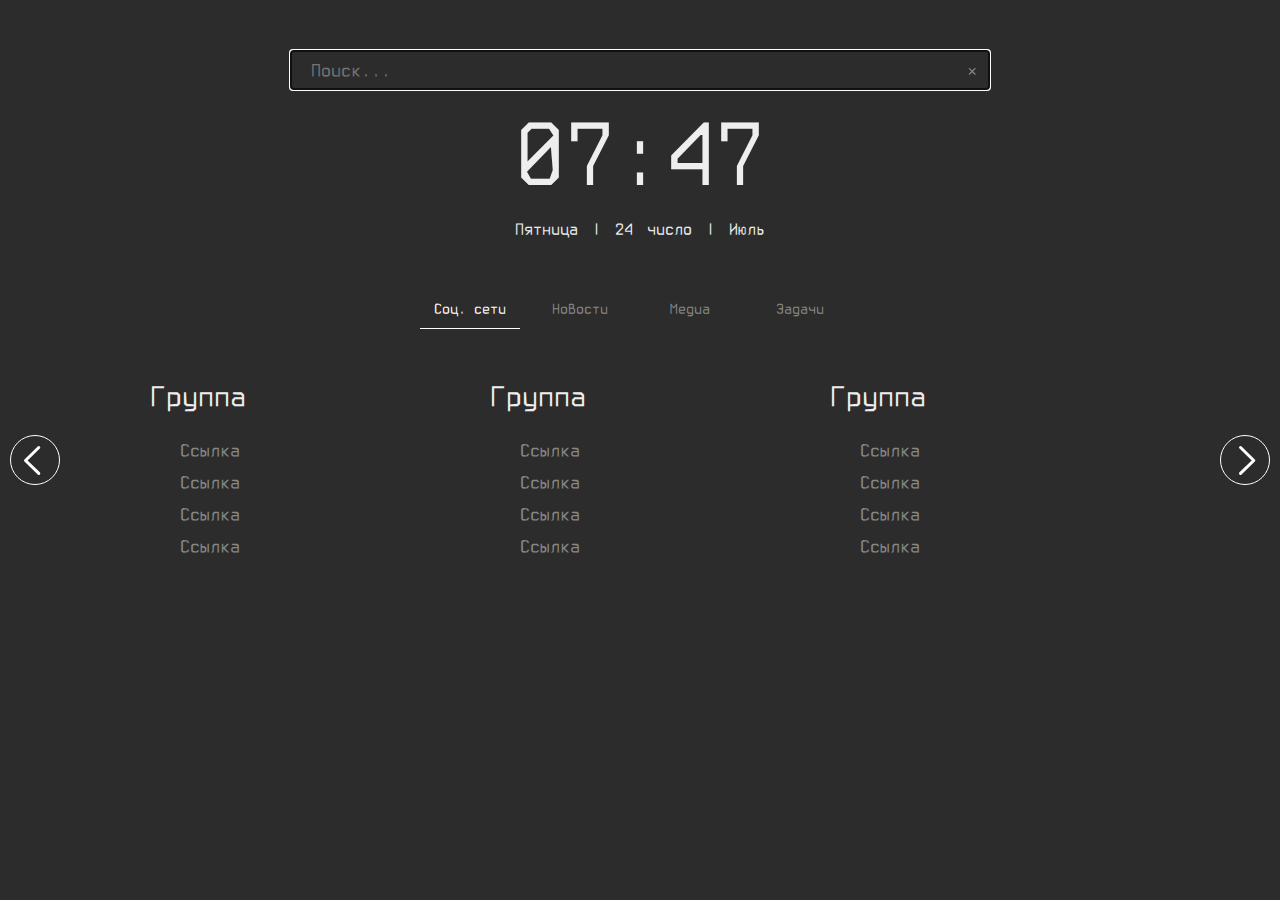
<file: .config/browser-homepage/example.html>
<!DOCTYPE html>
<head>
    <meta charset="utf-8">
    <meta name="viewport" content="width=device-width, initial-scale=1.0">
    <link rel="stylesheet" href="css/main.css">
    <title>Начальная страница</title>
</head>
<body>
    <div class="container">
        <div class="search">
            <input class="search-box" type="textbox" placeholder="Поиск..." autofocus>
            <div class="search-clear">×</div>
        </div>
        <div class="clock">
            <div class="time">00:00</div>
            <div class="date">Понедельник, 27 Февраля </div>
        </div>
        <div class="calendar-modal">
            <div class="calendar-container">
                <div id="close-calendar" class="close-modal">&times; </div>
                <div class="cal-buttons-container">
                    <div class='cal-prev cal-button'>
                        <div class="cal-arrow-left">
                            <svg height="5.6442mm" viewBox="0 0 11.268826 19.999077" width="3.1803mm">
                                <image height="96" width="104" y="3.9289" x="-327.18" preserveAspectRatio="none" />
                                <path style="stroke-linejoin:round;stroke:#fff;stroke-linecap:round;stroke-width:3;fill:none" d="m-19.338 19.34-13.278-12.941 13.246-12.941"
                                />
                                <path style="stroke-linejoin:round;stroke:#fff;stroke-linecap:round;stroke-width:3;fill:none" d="m9.7539 18.484-8.2541-8.4845 8.2342-8.4841"
                                />
                            </svg>
                        </div>
                    </div>
                    <div class="cal-month-name">September</div>
                    <div class='cal-next cal-button'>
                        <div class="cal-arrow-right">
                            <svg height="5.6442mm" viewBox="0 0 11.268827 19.999075" width="3.1803mm">
                                <image height="96" width="104" y="3.9289" x="-327.18" preserveAspectRatio="none" />
                                <path style="stroke-linejoin:round;stroke:#fff;stroke-linecap:round;stroke-width:3;fill:none" d="m-19.338 19.34-13.278-12.941 13.246-12.941"
                                />
                                <path style="stroke-linejoin:round;stroke:#fff;stroke-linecap:round;stroke-width:3;fill:none" d="m1.5149 18.484 8.2541-8.4845-8.2342-8.4841"
                                />
                            </svg>
                        </div>
                    </div>
                </div>
                <div class="cal-day-titles">
                    <h3>Пн.</h3>
                    <h3>Вт.</h3>
                    <h3>Ср.</h3>
                    <h3>Чт.</h3>
                    <h3>Пт.</h3>
                    <h3>Сб.</h3>
                    <h3>Вc.</h3>
                </div>
                <div class='cal-weeks'>
                    <!-- template -->
                    <!-- <div class="cal-week">
                        <div class="day">1</div>
                        <div class="day">2</div>
                        <div class="day">3</div>
                        <div class="day">4</div>
                        <div class="day">5</div>
                        <div class="day">6</div>
                        <div class="day">7</div>
                    </div>-->
                </div>
                <div class='time-left'></div>
            </div>
        </div>
        <div class="overlay"></div>
    </div>
    <div class="outer-slides-container">
        <div class="buttons-container"></div>
        <div class="arrow left-arrow">
            <svg id="svg2" height="50px" width="50px" viewBox="0 0 50 50">
                <g id="layer1" transform="translate(-132.69 -56.215)">
                    <path id="path4152" style="stroke-linejoin:round;stroke-width:3;color:#fff;stroke:#fff;stroke-linecap:round;fill:none" d="m160.47 93.613-13.278-12.941 13.246-12.941"
                    />
                </g>
            </svg>
        </div>
        <div class="arrow right-arrow">
            <svg id="svg2" height="50px" width="50px" viewBox="0 0 50 50">
                <g id="layer1" transform="translate(-140.69 -56.215)">
                    <path id="path4152" style="stroke-linejoin:round;stroke-width:3;color:#fff;stroke:#fff;stroke-linecap:round;fill:none" d="m147.2 93.613 13.278-12.941-13.246-12.941"
                    />
                </g>
            </svg>
        </div>
        <div class="slides-container">
            <div class="slide" name="Соц. сети">
                <div class="part">
                    <h1>Группа</h1>
                    <div class="links">
                        <a href='#'>Ссылка</a>
                        <a href='#'>Ссылка</a>
                        <a href='#'>Ссылка</a>
                        <a href='#'>Ссылка</a>
                    </div>
                </div>
                <div class="part">
                    <h1>Группа</h1>
                    <div class="links">
                        <a href='#'>Ссылка</a>
                        <a href='#'>Ссылка</a>
                        <a href='#'>Ссылка</a>
                        <a href='#'>Ссылка</a>
                    </div>
                </div>
                <div class="part">
                    <h1>Группа</h1>
                    <div class="links">
                        <a href='#'>Ссылка</a>
                        <a href='#'>Ссылка</a>
                        <a href='#'>Ссылка</a>
                        <a href='#'>Ссылка</a>
                    </div>
                </div>
            </div>
            <div class="slide" name="Новости">
                <div class="part">
                    <h1>Группа</h1>
                    <div class="links">
                        <a href='#'>Ссылка</a>
                        <a href='#'>Ссылка</a>
                        <a href='#'>Ссылка</a>
                        <a href='#'>Ссылка</a>
                    </div>
                </div>
                <div class="part">
                    <h1>Группа</h1>
                    <div class="links">
                        <a href='#'>Ссылка</a>
                        <a href='#'>Ссылка</a>
                        <a href='#'>Ссылка</a>
                        <a href='#'>Ссылка</a>
                    </div>
                </div>
                <div class="part">
                    <h1>Группа</h1>
                    <div class="links">
                        <a href='#'>Ссылка</a>
                        <a href='#'>Ссылка</a>
                        <a href='#'>Ссылка</a>
                        <a href='#'>Ссылка</a>
                    </div>
                </div>
            </div>
            <div class="slide" name="Медиа">
                <div class="part">
                    <h1>Группа</h1>
                    <div class="links">
                        <a href='#'>Ссылка</a>
                        <a href='#'>Ссылка</a>
                        <a href='#'>Ссылка</a>
                        <a href='#'>Ссылка</a>
                    </div>
                </div>
                <div class="part">
                    <h1>Группа</h1>
                    <div class="links">
                        <a href='#'>Ссылка</a>
                        <a href='#'>Ссылка</a>
                        <a href='#'>Ссылка</a>
                        <a href='#'>Ссылка</a>
                    </div>
                </div>
                <div class="part">
                    <h1>Группа</h1>
                    <div class="links">
                        <a href='#'>Ссылка</a>
                        <a href='#'>Ссылка</a>
                        <a href='#'>Ссылка</a>
                        <a href='#'>Ссылка</a>
                    </div>
                </div>
            </div>
        </div>

        <!-- NOTES-->
        <!-- button is added via notes.js file -->
        <!-- TODO: change row in css file -->

        <div class="notes-modal">
            <div class="close-modal" id="notes-close-modal">&times; </div>
            <div class="notes-container">
                <div class="row">
                    <div class="half">
                        <h2>Задачи</h2>
                        <div class="row margin-v-10">
                            <input type="text" class="todo-input" id="todo-input" placeholder="Название..."></input>
                            <button style="margin: 0" class="button" id="add-task-btn">Добавить</button>
                        </div>
                        <div class="row margin-b-20">
                            <span id="todo-input-msg" class="input-error"><!-- error message goes here --></span>
                        </div>
                    </div>
                    <div class="half">
                        <h2>Фильтр</h2>
                        <div class="row row-wrap margin-v-10">
                            <button id="task-filter-all" class="button button-active margin-v-0">Все</button>
                            <button id="task-filter-todo" class="button margin-v-0">Задачи</button>
                            <button id="task-filter-done" class="button margin-v-0">Завершенные</button>
                            <button id="task-clear-done" class="button margin-v-0">Очистить завершенные</button>
                        </div>
                    </div>
                </div>
                <div class="row">
                    <h3 class="todo-items-counter">
                        <span id="todo-done">1</span>/ <span id="todo-items">10</span>
                    </h3>

                    <button class="button btn-save-tasks">Сохранить задание</button>
                </div>
                <div class="notes-todo-list"></div>
                <!-- example of task
                        <div class="row">
                            <input type="checkbox" class="strikethrough" id="bla bla"></input>
                            <label for="bla bla">Bla bla </label>
                            <button class="button todo-btn todo-edit">Edit </button>
                            <button class="button todo-btn todo-delete">Delete </button>
                        </div>
                        end of example -->
                <!-- edit modal -->
                <div class="modal" id="todo-edit-modal">
                    <div class="close-modal" id="todo-edit-modal-close">&times;</div>
                    <div class="row">
                        <input type="text" id="todo-edit-input" class="todo-input" />
                    </div>
                    <div class="row margin-b-20">
                        <span id="todo-edit-error" class="input-error"><!-- error message goes here --></span>
                    </div>
                    <div class="row center">
                        <button id="todo-modal-cancel" class="button">Отмена</button>
                        <button id="todo-modal-save" class="button">Сохранить</button>
                    </div>
                </div>
                <div class="overlay" id="todo-overlay"></div>
            </div>
        </div>

        <!-- script for clock, calendar, slide transitions -->
        <script src="components/clock.js"></script>
        <!-- script for custom countdown shown into calendar modal -->
        <script src="components/countdown.js"></script>
        <!-- script for generating calendar -->
        <script src="components/calendar.js"></script>
        <!-- script for handling search -->
        <script src="components/search-box.js"></script>
        <!-- animating slides animations -->
        <script src="components/slides.js"></script>
        <!-- script for handling todo items ->notes -->
        <script src="components/notes.js"></script>

        <script>
            // show clock and date under it
            showClock();

            // display countdown in calendar
            countDown({
                "y": 2019,
                "m": 5,
                "d": 25
            }, "Все нормально, напоминаний нет");
        </script>
</body>
</html>
</file>
<file: .config/browser-homepage/css/main.css>
/* Browser HomePage styl file */
@font-face {
  font-family: "Terminus";
  src: url("fonts/TerminusTTF.ttf");
}
@font-face {
  font-family: "Terminus";
  src: url("fonts/TerminusTTF.ttf");
  font-weight: 700;
}
/* CODE */
* {
  margin: 0;
  padding: 0;
  box-sizing: border-box;
  -moz-box-sizing: border-box;
  -webkit-box-sizing: border-box;
}
body {
  font-family: 'Terminus', sans-serif;
  color: #eee;
  background-image: $background-image;
  background-size: cover;
  background-color: #2c2c2c;
  height: 100vh;
}
.container {
  display: flex;
  flex-flow: column;
}
.search {
  margin: 50px auto 0;
  max-width: 700px;
  position: relative;
  width: 100%;
}
.search-box {
  font-family: 'Terminus';
  background-color: #2c2c2c;
  border: 1px solid #888;
  height: 40px;
  width: 700px;
  max-width: 100%;
  color: #eee;
  font-size: 20px;
  padding: 0 35px 0 20px;
  transition: all 0.2s linear;
}
.search-boxfocus,
.search-boxactive {
  border: 1px solid #fff;
  box-shadow: 0 0 5px #ddd;
}
.search-clear {
  position: absolute;
  right: 8px;
  top: 11px;
  cursor: pointer;
  width: 20px;
  height: 20px;
  display: flex;
  justify-content: center;
  align-items: center;
  transition: all 0.2s linear;
  font-weight: 400;
  color: #888;
  font-size: 18px;
}
.search-boxfocus+.search-clear {
  color: #eee;
}
input[type="text"] {
  background-color: #2c2c2c;
  border: 1px solid #888;
  height: 40px;
  color: #eee;
  font-size: 16px;
  padding: 0 12px;
  transition: 0.2s linear;
}
input[type="text"]focus {
  border: 1px solid #fff;
  box-shadow: 0 0 5px #ddd;
}
.clock {
  text-align: center;
  width: 700px;
  max-width: 100%;
  display: block;
  margin: 0 auto;
  margin-bottom: 30px;
  cursor: pointer;
}
.clock .time {
  font-weight: 700;
  font-size: 100px;
  margin: 10px;
}
.clock .date {
  font-weight: 400;
  font-size: 18px;
  word-spacing: 5px;
}
.modal {
  background-color: #2c2c2c;
  border: 1px solid #888;
  position: fixed;
  top: 50%;
  left: 50%;
  transform: translate(-50%, -50%);
  box-shadow: 0 0 5px #333;
  z-index: 5;
  transition: all 0.2s linear;
  opacity: 0;
  display: none;
  padding: 40px 20px;
}
.calendar-modal {
  max-width: 100%;
  width: 500px;
  height: auto;
  border: 1px solid #888;
  background-color: #2c2c2c;
  position: fixed;
  top: 50px;
  right: 0;
  left: 0;
  margin: 0 auto;
  z-index: 5;
  box-shadow: 0 0 5px #333;
  display: flex;
  visibility: hidden;
  opacity: 0;
  justify-content: center;
  padding: 50px 0;
  transition: visibility 0s, opacity 0.2s linear;
}
.calendar-container {
  display: block;
}
.cal-buttons-container {
  display: flex;
  margin-bottom: 10px;
}
.time-left {
  margin-top: 20px;
  text-align: center;
}
.cal-button {
  width: 35px;
  height: 35px;
  border: 1px solid #fff;
  border-radius: 100%;
  background: #2c2c2c;
  color: #eee;
  font-weight: 700;
  font-size: 18px;
  text-align: center;
  cursor: pointer;
  position: relative;
  user-select: none;
  -moz-user-select: none;
}
.cal-arrow-right {
  position: absolute;
  top: 6px;
  left: 12px;
}
.cal-arrow-left {
  position: absolute;
  top: 6px;
  right: 12px;
}
.cal-month-name {
  flex-grow: 2;
  text-align: center;
}
.cal-day-titles {
  display: flex;
  flex-flow: row;
  margin-bottom: 5px;
}
.cal-day-titles h3 {
  width: 50px;
  text-align: center;
}
.cal-week {
  display: flex;
  flex-flow: row;
}
.cal-weeknth-child(-n+1) .day {
  border-top: 1px solid #888;
}
.cal-week .daynth-last-child(1) {
  border-right: 1px solid #888;
}
.day {
  width: 50px;
  height: 50px;
  border-bottom: 1px solid #888;
  border-left: 1px solid #888;
  line-height: 50px;
  text-align: center;
  font-size: 18px;
}
.today {
  background-color: #ddd;
  color: #2c2c2c;
}
.day.prev-month {
  color: #888;
  cursor: pointer;
}
.day.next-month {
  color: #888;
  cursor: pointer;
}
.overlay {
  z-index: -1;
  width: 100%;
  height: 100%;
  background-color: #000;
  position: fixed;
  top: 0;
  visibility: hidden;
  opacity: 0;
  transition: all 0.2s linear;
}
.calendar-modal.visible {
  opacity: 1;
  visibility: visible;
}
.overlay.visible {
  opacity: 0.4;
  z-index: 4;
  visibility: visible;
}
h1after {
  content: '';
  width: 100%;
  height: 2px;
  background-color: #eee;
  display: block;
}
.part {
  width: 300px;
  max-width: 100%;
  min-height: 150px;
  margin: 20px;
}
.links {
  padding: 20px 0 0 0;
  font-size: 20px;
  color: #ccc;
}
.links a {
  padding: 5px 0 5px 30px;
  color: #888;
  text-decoration: none;
  display: block;
  text-overflow: ellipsis;
  overflow: hidden;
  white-space: nowrap;
  width: 100%;
  outline: 0;
}
.links ahover,
afocus {
  color: #fff;
}
.configurator {
  margin-top: 100px;
}
.configurator-appearance {
  width: 100% !important;
}
.outer-slides-container {
  overflow-x: hidden;
}
.slides-container {
  display: flex;
  flex-flow: row;
  transition: transform 0.2s ease-in-out;
  position: relative;
}
.slide {
  min-width: 100%;
  display: flex;
  flex-wrap: wrap;
  justify-content: center;
  padding: 0 70px;
  transition: margin 0.2s ease-in-out;
  max-width: 1000px;
  align-content: flex-start;
/* Fixes weird vertical spacing between .parts */
}
.arrow {
  position: fixed;
  top: 50%;
  width: 50px;
  height: 50px;
  border: 1px solid #fff;
  cursor: pointer;
  transform: translate(0, -50%);
  font-size: 40px;
  line-height: 50px;
  margin: 10px;
  color: #fff;
  user-select: none;
  -moz-user-select: none;
  border-radius: 50%;
  z-index: 2;
}
.left-arrow {
  left: 0;
}
.right-arrow {
  right: 0;
  padding-left: 13px;
}
.buttons-container {
  display: flex;
  justify-content: center;
  margin: 20px 0 30px;
  flex-wrap: wrap;
}
.slide-button,
.notes-launcher {
  height: 40px;
  width: 100px;
  border-bottom: 1px solid transparent;
  color: #888;
  display: inline-block;
  text-align: center;
  line-height: 40px;
  margin-right: 10px;
  cursor: pointer;
  user-select: none;
  -moz-user-select: none;
}
.slide-buttonhover,
.notes-launcherhover {
  border-color: #888;
}
.btn-active {
  color: #fff;
  border-color: #fff !important;
}
.notes-modal {
  width: 100%;
  height: 0;
/* height set to 0 to prevent screen flickering when new tab is opened */
  background-color: #2c2c2c;
  z-index: 10;
  position: fixed;
  top: 0;
  left: 0;
  visibility: hidden;
  opacity: 0;
  overflow-y: scroll;
  transition: visibility 0s, opacity 0.2s linear;
}
.notes-modal.visible {
  opacity: 1;
  visibility: visible;
  height: 100%;
}
/* X - Close modal button */
.close-modal {
  position: absolute;
  top: 0;
  right: 0;
  width: 40px;
  height: 40px;
  font-weight: 400;
  text-align: center;
  line-height: 40px;
  font-size: 40px;
  cursor: pointer;
  color: #888;
  user-select: none;
  -moz-user-select: none;
  transition: color 0.2s linear;
}
.close-modalhover {
  color: #fff;
}
.notes-area {
  width: 100%;
  margin: 0;
  padding: 10px;
  background-color: #2c2c2c;
  border: 1px solid #888;
  color: #fff;
  height: 250px;
  transition: 0.2s linear;
}
.notes-areafocus {
  border: 1px solid #fff;
  box-shadow: 0 0 5px #ddd;
}
.todo-input {
  flex-grow: 1;
  width: 100px;
}
/* error message under input box */
.input-error {
  font-size: 12px;
  height: 20px;
}
.notes-todo-list {
  margin: 20px 40px 40px;
  display: flex;
  flex-flow: column;
}
.notes-todo-list .rownth-child(-n+1) {
  border-top: 1px solid #888;
}
.notes-todo-list .row {
  border-bottom: 1px solid #888;
  padding: 10px 0;
}
.notes-todo-list input[type="checkbox"] {
  margin-right: 10px;
  align-self: center;
}
.notes-todo-list label {
  -moz-user-select: none;
  user-select: none;
  -webkit-user-select: none;
  flex-grow: 1;
}
.strikethroughchecked+label {
  text-decoration: line-through;
}
.notes-container {
  max-width: 1000px;
  margin: 0 auto;
  padding: 60px 20px;
}
.notes-container .half {
  padding: 0 20px;
}
.todo-items-counter {
  margin: 0 40px;
  align-self: center;
}
.button {
  color: #888;
  border: 1px solid #888;
  background: #2c2c2c;
  padding: 0 20px;
  height: 40px;
  line-height: 38px;
  user-select: none;
  -moz-user-select: none;
  cursor: pointer;
  transition: all 0.2s linear;
  margin: 5px;
  font-family: 'Terminus';
}
.buttonhover,
.buttonfocus {
  color: #fff;
  border: 1px solid #fff;
}
.button-moz-focus-inner {
  border: 0;
}
.button-active {
  color: #fff;
  border: 1px solid #fff;
}
.todo-btn {
  height: 20px;
  line-height: 100%;
  padding: 0 10px;
  margin: 0 5px;
}
.btn-save-tasks {
  height: 30px;
  line-height: 30px;
  align-self: center;
}
#todo-edit-modal {
  width: 500px;
  max-width: 100%;
  height: auto;
  z-index: 5;
}
#todo-overlay {
  z-index: 4;
  left: 0;
  top: 0;
}
#todo-edit-modal.visible {
  display: block;
  opacity: 1;
}
/* CONFIGURATOR */
.configurator .row {
  width: 100%;
  display: flex;
  border-bottom: 1px solid #888;
  padding: 10px;
}
.configurator .row h3 {
  min-width: 200px;
}
/*
.options label {
  float left;
  padding-right 20px;
  text-align center;
}
*/
/* radio buttons */
.options .radio {
  text-align: center;
  position: relative;
  height: 30px;
}
.radio label {
  display: block;
  position: relative;
  cursor: pointer;
  width: 100%;
  height: 100%;
  padding: 0 30px;
  color: #888;
  transition: color 0.25s linear;
  z-index: 1;
  user-select: none;
  -moz-user-select: none;
}
.radiohover label {
  color: #fff;
}
.radio input[type=radio] {
  visibility: hidden;
  position: absolute;
}
.radiohover .check {
  border: 2px solid #ccc;
}
.radio .check {
  display: block;
  position: absolute;
  left: 0;
  top: 0px;
  width: 20px;
  height: 20px;
  border: 2px solid #888;
  border-radius: 100%;
  transition: all 0.25s linear;
}
.radio .checkbefore {
  display: block;
  position: absolute;
  content: "";
  border-radius: 100%;
  height: 10px;
  width: 10px;
  top: 3px;
  left: 3px;
  transition: all 0.25s linear;
}
.radio input[type=radio]checked ~ .check {
  border: 2px solid #fff;
}
.radio input[type=radio]checked ~ .checkbefore {
  background: #fff;
}
input[type=radio]checked ~ label {
  color: #fff;
}
/* end of radio buttons */
.input-small {
  max-width: 200px;
  max-height: 30px;
  padding: 0 5px;
}
.navbar {
  display: flex;
  padding: 20px 0;
  justify-content: center;
}
.navbar-button {
  border: 2px solid #fff;
  min-height: 40px;
  min-width: 120px;
  line-height: 40px;
  text-align: center;
  user-select: none;
  -moz-user-select: none;
  cursor: pointer;
  text-overflow: ellipsis;
}
.navbar-button-left {
  border-radius: 5px 0 0 5px;
}
.navbar-button-right {
  border-radius: 0 5px 5px 0;
}
.navbar-button.active {
  background-color: #fff;
  color: #2c2c2c;
}
/* styled radio buttons */
/* Media screens */
@media screen and (max-width: 500px) {
  .arrow {
    display: none;
  }
  .slide {
    padding: 0 10px;
  }
}
/*Switch*/
.switch-container {
  display: flex;
  align-items: center;
}
.switch-container p {
  padding: 0 5px;
}
.switch,
.switch-tiny {
  position: relative;
  display: inline-block;
  width: 60px;
  height: 27px;
}
.switch-tiny {
  height: 27px;
  width: 60px;
}
.switch input,
.switch-tiny input {
  opacity: 0;
  position: absolute;
  z-index: 10;
  width: 100%;
  height: 100%;
  cursor: pointer;
  margin: 0;
}
.switch-button,
.switch-button-tiny {
  position: absolute;
  cursor: pointer;
  width: 100%;
  height: 100%;
  background-color: #f9f9f9;
  border: 2px solid #2c2c2c;
  transition: 0.4s cubic-bezier(0.22, 0.61, 0.36, 1);
  border-radius: 35px;
}
.switch-buttonbefore,
.switch-button-tinybefore {
  position: absolute;
  content: "";
  height: 17px;
  width: 17px;
  top: 3px;
  left: 4px;
  background-color: #2c2c2c;
  transition: 0.4s cubic-bezier(0.22, 0.61, 0.36, 1);
  border-radius: 100%;
}
.switch-button-tinybefore {
  width: 17px;
  height: 17px;
  top: 3px;
  left: 4px;
}
.switchchecked + .switch-button,
.switch-tinychecked + .switch-button-tiny {
  background-color: #2c2c2c;
  border-color: #f9f9f9;
}
.switchchecked+.switch-buttonbefore {
  background-color: #f9f9f9;
  transform: translateX(31px);
}
.switch-tinychecked+.switch-button-tinybefore {
  background-color: #f9f9f9;
  transform: translateX(32px);
}
/* END OF CONFIGURATOR */
/* UTILITIES */
.half {
  width: 50%;
}
.row {
  display: flex;
  width: 100%;
}
.row-wrap {
  flex-wrap: wrap;
}
.margin-v-0 {
  margin-top: 0;
  margin-bottom: 0;
}
.margin-v-10 {
  margin: 10px 0;
}
.margin-v-20 {
  margin: 20px 0;
}
.margin-b-20 {
  margin-bottom: 20px;
}
.noscroll {
  overflow: hidden;
}
.close-button {
  position: absolute;
  top: 0;
  right: 0;
  font-size: 40px;
  line-height: 40px;
  width: 40px;
  text-align: center;
  color: #888;
  font-weight: 400;
  transition: all 0.2s linear;
  cursor: pointer;
  user-select: none;
  -moz-user-select: none;
}
.close-buttonhover {
  color: #fff;
}
.center {
  text-align: center;
  justify-content: center;
}
</file>
